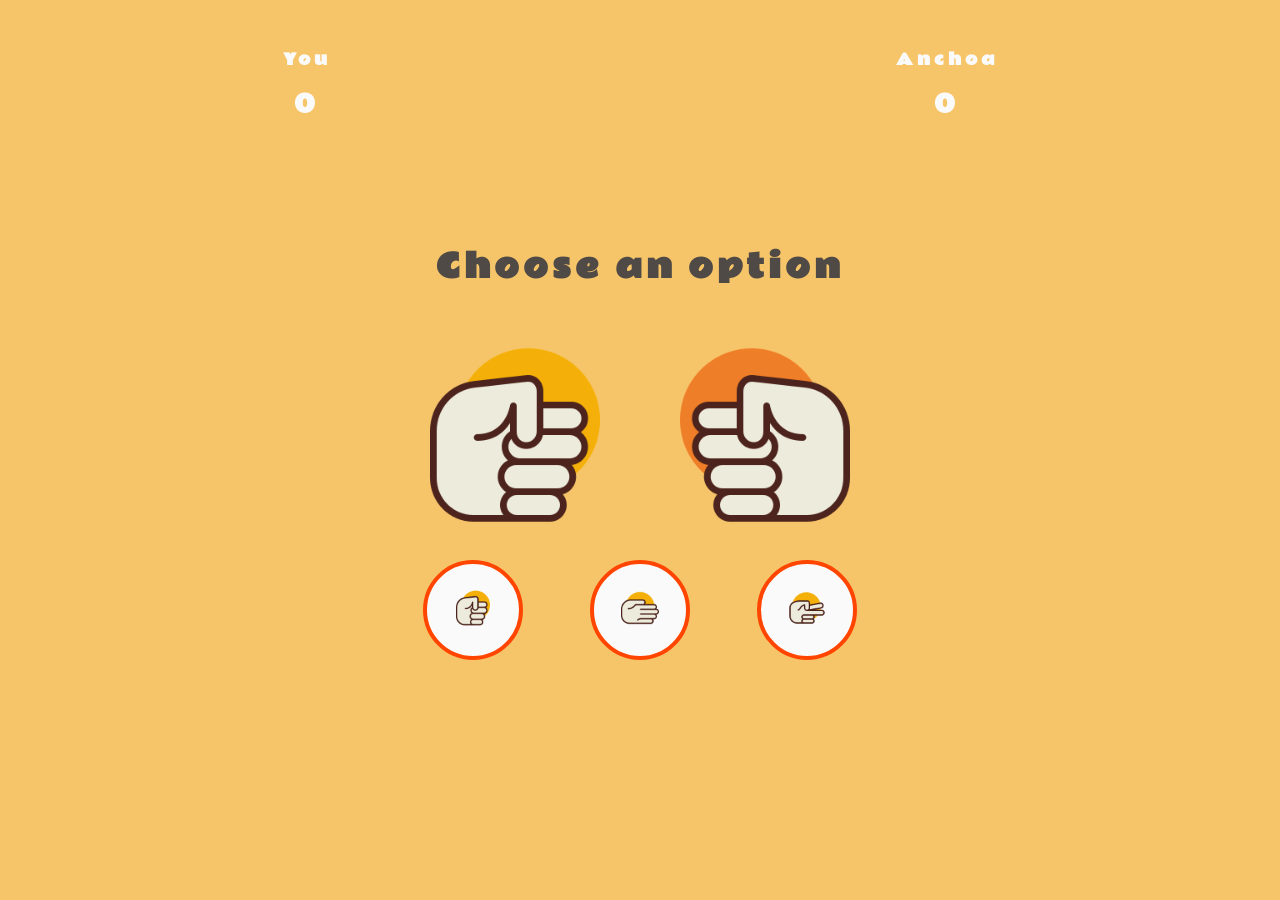
<file: index.html>
<!DOCTYPE html>
<html lang="en">
  <head>
    <meta charset="UTF-8" />
    <meta name="viewport" content="width=device-width, initial-scale=1.0" />
    <meta http-equiv="X-UA-Compatible" content="ie=edge" />
    <link rel="stylesheet" href="style.css" />
    <title>Rock, Paper, Scissors</title>
    <link
      rel="apple-touch-icon"
      sizes="180x180"
      href="./assets/favicon_io/apple-touch-icon.png"
    />
    <link
      rel="icon"
      type="image/png"
      sizes="32x32"
      href="./assets/favicon_io/favicon-32x32.png"
    />
    <link
      rel="icon"
      type="image/png"
      sizes="16x16"
      href="./assets/favicon_io/favicon-16x16.png"
    />
    <link rel="manifest" href="site.webmanifest" />
  </head>

  <body>
    <section>
      <div class="score">
        <div class="user-score">
          <h2>You</h2>
          <p>0</p>
        </div>

        <div class="computer-score">
          <h2>Anchoa</h2>
          <p>0</p>
        </div>
      </div>
    </section>

    <section>
      <div class="board">
        <h3 class="result">Choose an option</h3>

        <div class="hands">
          <img
            class="user-hand"
            src="./assets/piedra_ada.png"
            alt="Opción elegida por usuario"
          />
          <img
            class="computer-hand"
            src="./assets/piedra_computadora.png"
            alt="Opción elegida por computadora"
          />
        </div>

        <div class="options">
          <button id="rock">
            <img
              class="user-hand"
              src="./assets/piedra_ada.png"
              alt="Elegir piedra"
            />
          </button>
          <button id="paper">
            <img
              class="user-hand"
              src="./assets/papel_ada.png"
              alt="Elegir papel"
            />
          </button>
          <button id="scissors">
            <img
              class="user-hand"
              src="./assets/tijera_ada.png"
              alt="Elegir tijera"
            />
          </button>
        </div>
      </div>
    </section>

    <script src="app.js"></script>
  </body>
</html>
</file>
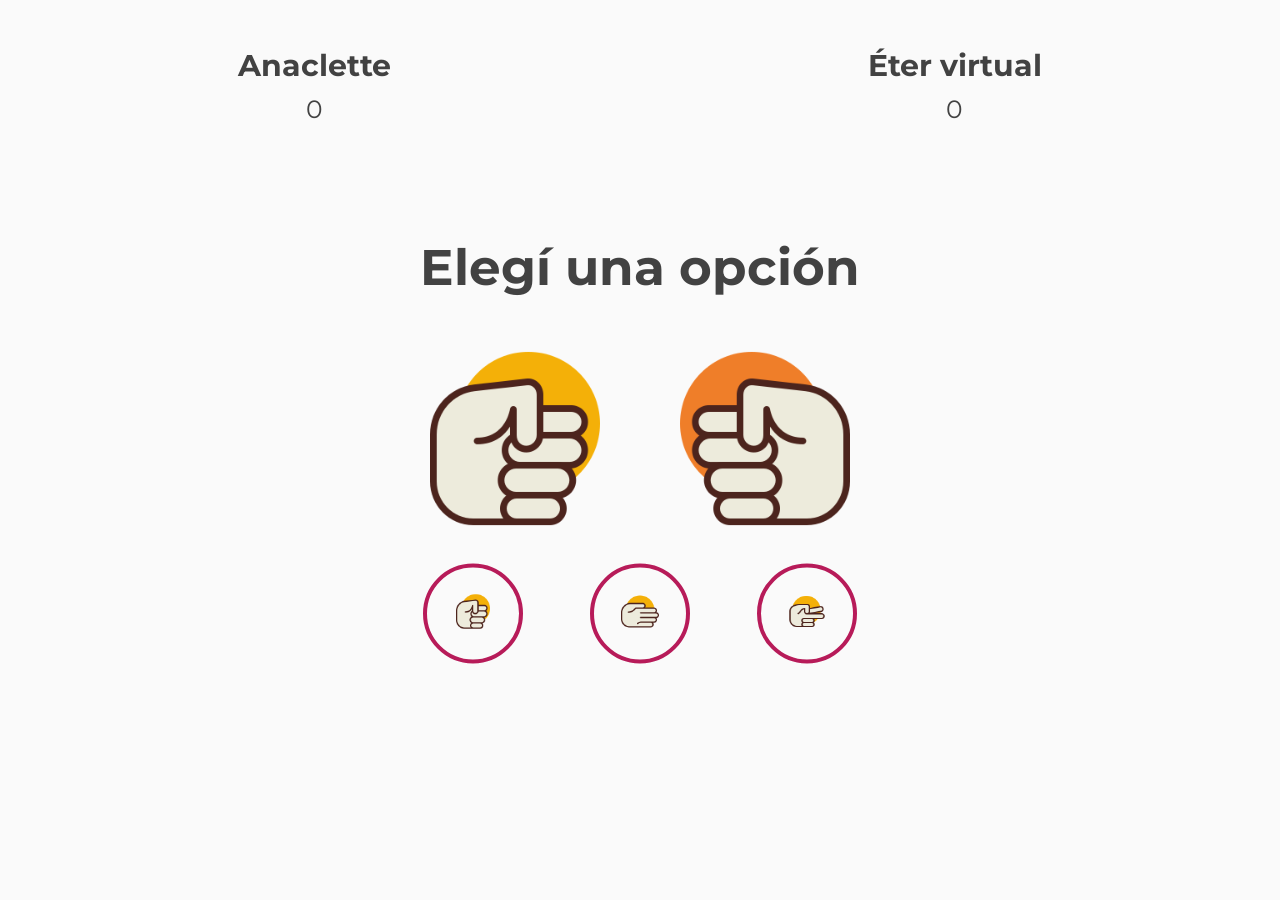
<file: taller.html>
<!DOCTYPE html>
<html lang="en">

<head>
  <meta charset="UTF-8" />
  <meta name="viewport" content="width=device-width, initial-scale=1.0" />
  <meta http-equiv="X-UA-Compatible" content="ie=edge" />
  <link rel="stylesheet" href="./tallerJS.css" />
  <title>Ada | Piedra, papel o tijera</title>

</head>

<body>
  <section class="principal">
    <div class="puntajes">
      <div class="puntaje-usuaria">
        <h2>Anaclette</h2>
        <p>0</p>
      </div>

      <div class="puntaje-computadora">
        <h2>Éter virtual</h2>
        <p>0</p>
      </div>
    </div>

    <div class="tablero">
      <h2 class="resultado">Elegí una opción</h2>

      <div class="manos">
        <img class="mano-usuaria" src="./assets/piedra_ada.png" alt="Opción elegida por usuario" />
        <img class="mano-computadora" src="./assets/piedra_computadora.png" alt="Opción elegida por computadora" />
      </div>

      <div class="opciones">
        <button class="piedra"><img class="mano-usuaria" src="./assets/piedra_ada.png" alt="Elegir piedra" /></button>
        <button class="papel"><img class="mano-usuaria" src="./assets/papel_ada.png" alt="Elegir papel" /></button>
        <button class="tijera"><img class="mano-usuaria" src="./assets/tijera_ada.png" alt="Elegir tijera" /></button>
      </div>
    </div>

  </section>

  <script src="app.js"></script>
</body>

</html>
</file>
<file: style.css>
@import url('https://fonts.googleapis.com/css2?family=Rammetto+One&display=swap');

* {
	margin: 0;
	padding: 0;
	box-sizing: border-box;

}

body {
	font-family: 'Rammetto One';
	color:#fafafa;
	letter-spacing: 4px;
	background-color: rgb(247, 197, 105);
}

.score {
	height: 20vh;
	display: flex;
	justify-content: space-around;
	align-items: center;
}

h2 {
	font-size: 1em;
}

h3 {
	font-size: 2em;
	text-align: center;
	color: rgba(67, 65, 68, 0.932);
	margin-bottom: 1rem;
}

.score p {
	text-align: center;
	padding: 10px;
	font-size: 25px;
}

.board {
	position: absolute;
	top: 50%;
	left: 50%;
	transform: translate(-50%, -50%);
	transition: opacity 0.5s ease 0.5s;
}

.board button {
	width: 100px;
	height: 100px;
	font-size: 20px;
	border-style: solid;
	border-width: 4px;
	border-color: orangered;
	border-radius: 50%;
	cursor: pointer;
	-webkit-transition: all 0.3s;
	-o-transition: all 0.3s;
	transition: all 0.3s;
	background-color: #fafafa;
}

.board button:hover {
	background-color: orangered;
	border-color: orangered;
}

.board button:focus {
	outline: 0;
}

.board button img {
	height: 50px;
}

.hands img {
	width: 250px;
}

.hands,
.options {
	display: flex;
	justify-content: space-around;
	align-items: center;
}

.playing .hands img {
	animation: shake 2s ease;
}

@media only screen and (max-width: 768px) {
	.hands img {
		width: 150px;
	}

	.score h2 {
		font-size: 18px;
	}

	h3 {
		font-size: 28px;
	}

	.board button {
		width: 80px;
		height: 80px;
	}

	.board button img {
		height: 40px;
	}
}

@keyframes shake {
	0% {
		transform: translateY(0px);
	}
	15% {
		transform: translateY(-25px);
	}
	25% {
		transform: translateY(0px);
	}
	35% {
		transform: translateY(-25px);
	}
	50% {
		transform: translateY(0px);
	}
	65% {
		transform: translateY(-25px);
	}
	75% {
		transform: translateY(0px);
	}
	85% {
		transform: translateY(-25px);
	}
	100% {
		transform: translateY(0px);
	}
}
</file>
<file: tallerJS.css>
@import url('https://fonts.googleapis.com/css2?family=Montserrat:wght@300;900&display=swap');

* {
	margin: 0;
	padding: 0;
	box-sizing: border-box;
}

body {
	font-family: 'Montserrat';
	color: #424242;
}

section {
	height: 100vh;
	background-color: #fafafa;
}

.puntajes {
	height: 20vh;
	display: flex;
	justify-content: space-around;
	align-items: center;
}

.puntajes h2 {
	font-size: 30px;
}

.puntajes p {
	text-align: center;
	padding: 10px;
	font-size: 25px;
}

.tablero button {
	width: 100px;
	height: 100px;
	font-size: 20px;
	border-style: solid;
	border-width: 4px;
	border-color: #b71b59;
	border-radius: 50%;
	cursor: pointer;
	-webkit-transition: all 0.3s;
	-o-transition: all 0.3s;
	transition: all 0.3s;
	background-color: #fafafa;
}

.tablero button:hover {
	background-color: #b71b59;
	border-color: #b71b59;
}

.tablero button:focus {
	outline: 0;
}

.tablero button img {
	height: 50px;
}

.tablero {
	position: absolute;
	top: 50%;
	left: 50%;
	transform: translate(-50%, -50%);
	transition: opacity 0.5s ease 0.5s;
}

.resultado {
	text-align: center;
	font-size: 50px;
	margin-bottom: 1rem;
}

.manos img {
	width: 250px;
}

.manos,
.opciones {
	display: flex;
	justify-content: space-around;
	align-items: center;
}
.rojo {
	background-color: red; /* añadida en JS */
}

.jugando .manos img {
	animation: shake 2s ease;
}

@media only screen and (max-width: 768px) {
	.manos img {
		width: 150px;
	}

	.puntajes h2 {
		font-size: 18px;
	}

	.resultado {
		font-size: 28px;
	}

	.tablero button {
		width: 80px;
		height: 80px;
	}

	.tablero button img {
		height: 40px;
	}
}

@keyframes shake {
	0% {
		transform: translateY(0px);
	}
	15% {
		transform: translateY(-25px);
	}
	25% {
		transform: translateY(0px);
	}
	35% {
		transform: translateY(-25px);
	}
	50% {
		transform: translateY(0px);
	}
	65% {
		transform: translateY(-25px);
	}
	75% {
		transform: translateY(0px);
	}
	85% {
		transform: translateY(-25px);
	}
	100% {
		transform: translateY(0px);
	}
}
</file>
